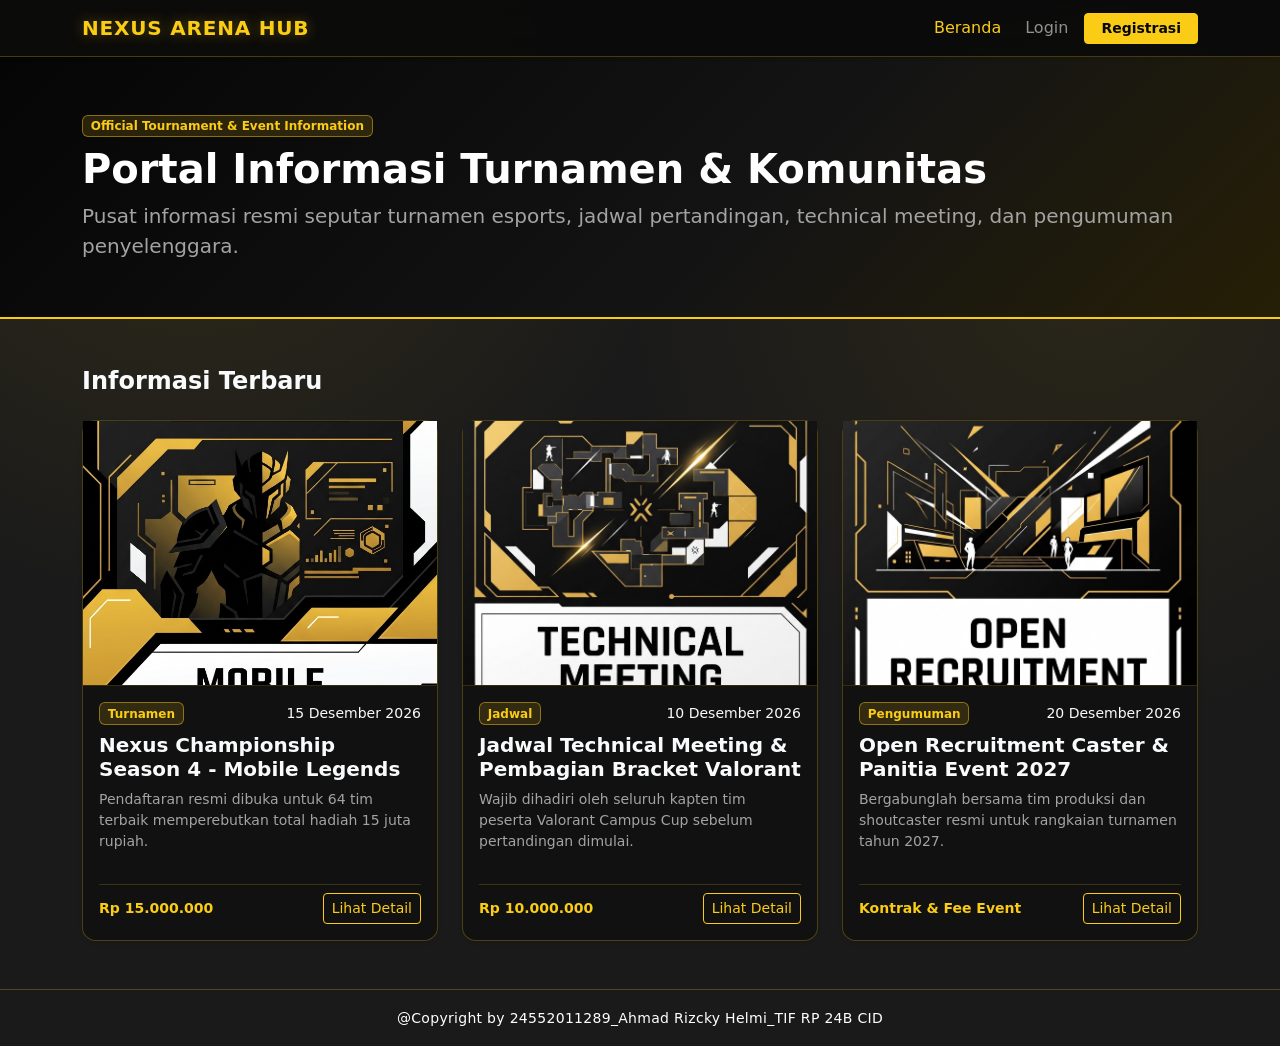
<file: project1/index.html>
<!DOCTYPE html>
<html lang="id">

<head>
  <meta charset="UTF-8" />
  <meta name="viewport" content="width=device-width, initial-scale=1.0" />
  <title>Nexus Arena Hub - Portal Informasi Turnamen</title>
  <link href="https://cdn.jsdelivr.net/npm/bootstrap@5.3.3/dist/css/bootstrap.min.css" rel="stylesheet" />
  <link rel="stylesheet" href="styles.css" />
</head>

<body class="d-flex flex-column min-vh-100 bg-light">

  <nav class="navbar navbar-expand-lg navbar-dark sticky-top shadow-sm">
    <div class="container">
      <a class="navbar-brand fw-bold" href="index.html">NEXUS ARENA HUB</a>
      <button class="navbar-toggler" type="button" data-bs-toggle="collapse" data-bs-target="#navbarNav">
        <span class="navbar-toggler-icon"></span>
      </button>
      <div class="collapse navbar-collapse" id="navbarNav">
        <ul id="index-auth-nav" class="navbar-nav ms-auto align-items-lg-center gap-2">
          <li class="nav-item">
            <a class="nav-link active" href="index.html">Beranda</a>
          </li>
          <li class="nav-item">
            <a class="nav-link" href="login.html">Login</a>
          </li>
          <li class="nav-item">
            <a class="btn btn-primary btn-sm px-3 mt-1 mt-lg-0" href="register.html">Registrasi</a>
          </li>
        </ul>
      </div>
    </div>
  </nav>

  <header class="bg-dark text-white py-5 border-bottom border-primary border-3">
    <div class="container py-2">
      <span class="badge bg-primary mb-2">Official Tournament &amp; Event Information</span>
      <h1 class="display-6 fw-bold">Portal Informasi Turnamen &amp; Komunitas</h1>
      <p class="lead text-secondary mb-0">
        Pusat informasi resmi seputar turnamen esports, jadwal pertandingan, technical meeting, dan pengumuman
        penyelenggara.
      </p>
    </div>
  </header>


  <main class="container my-5 flex-grow-1">
    <div class="d-flex justify-content-between align-items-center mb-4">
      <h2 class="h4 fw-bold mb-0">Informasi Terbaru</h2>
    </div>

    <div id="tournament-list" class="row g-4"></div>
  </main>


  <footer class="bg-dark text-white text-center py-3 mt-auto">
    <div class="container">
      <small>@Copyright by 24552011289_Ahmad Rizcky Helmi_TIF RP 24B CID</small>
    </div>
  </footer>

  <script src="https://cdn.jsdelivr.net/npm/bootstrap@5.3.3/dist/js/bootstrap.bundle.min.js"></script>
  <script src="JS/data.js"></script>
  <script src="JS/main.js"></script>
  <script src="JS/auth.js"></script>
</body>

</html>
</file>
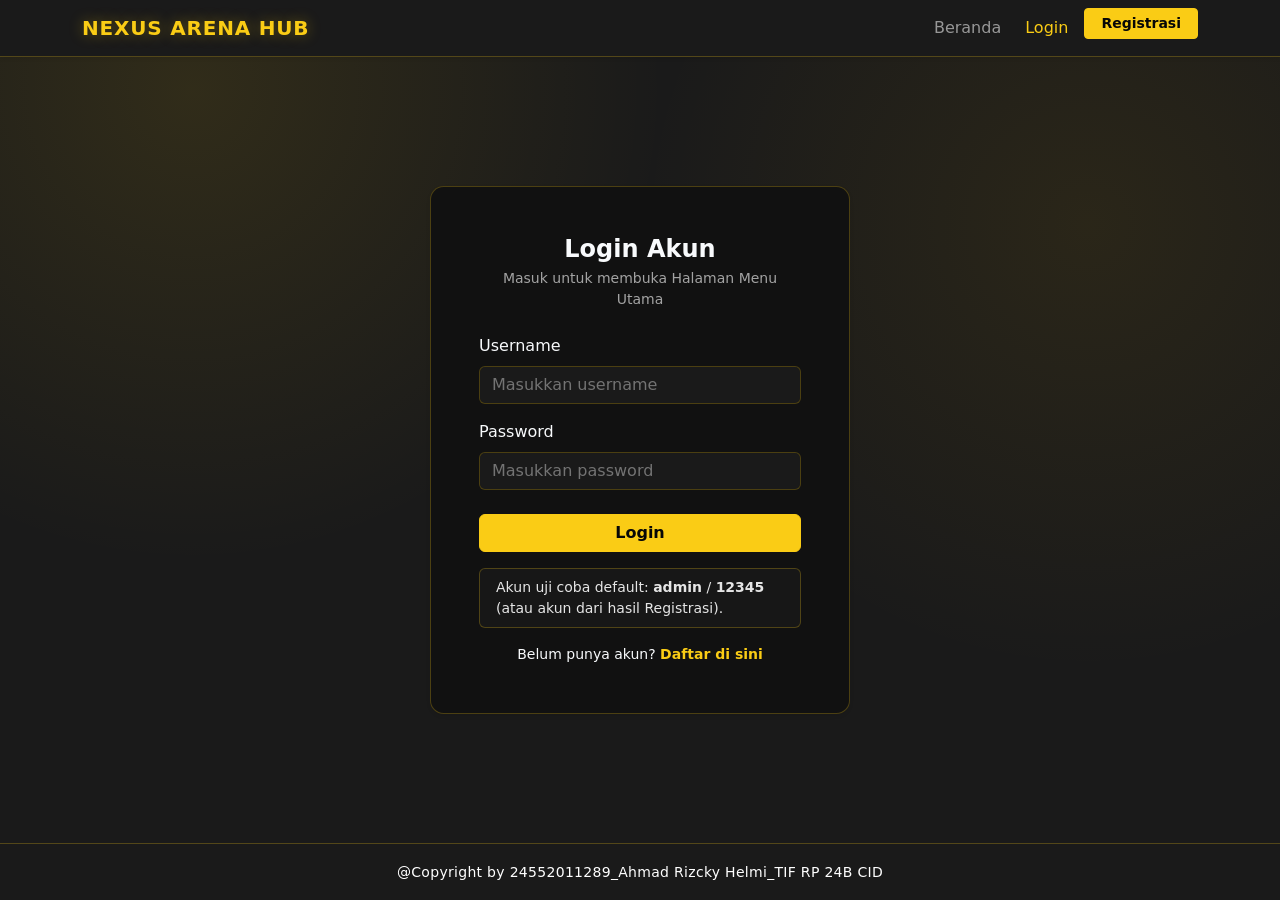
<file: project1/login.html>
<!DOCTYPE html>
<html lang="id">
<head>
  <meta charset="UTF-8" />
  <meta name="viewport" content="width=device-width, initial-scale=1.0" />
  <title>Login - Nexus Arena Hub</title>
  <link href="https://cdn.jsdelivr.net/npm/bootstrap@5.3.3/dist/css/bootstrap.min.css" rel="stylesheet" />
  <link rel="stylesheet" href="styles.css" />
</head>
<body class="d-flex flex-column min-vh-100 bg-light">

  <nav class="navbar navbar-expand-lg navbar-dark bg-dark sticky-top shadow-sm">
    <div class="container">
      <a class="navbar-brand fw-bold" href="index.html">NEXUS ARENA HUB</a>
      <button class="navbar-toggler" type="button" data-bs-toggle="collapse" data-bs-target="#navbarNav">
        <span class="navbar-toggler-icon"></span>
      </button>
      <div class="collapse navbar-collapse" id="navbarNav">
        <ul class="navbar-nav ms-auto gap-2">
          <li class="nav-item">
            <a class="nav-link" href="index.html">Beranda</a>
          </li>
          <li class="nav-item">
            <a class="nav-link active" href="login.html">Login</a>
          </li>
          <li class="nav-item">
            <a class="btn btn-primary btn-sm px-3 mt-1 mt-lg-0" href="register.html">Registrasi</a>
          </li>
        </ul>
      </div>
    </div>
  </nav>

  <main class="container my-5 flex-grow-1 d-flex align-items-center justify-content-center">
    <div class="card shadow-sm border-0 w-100" style="max-width: 420px;">
      <div class="card-body p-4 p-md-5">
        <h1 class="h4 fw-bold text-center mb-1">Login Akun</h1>
        <p class="text-muted text-center small mb-4">Masuk untuk membuka Halaman Menu Utama</p>

        <div id="login-alert"></div>

        <form id="login-form">
          <div class="mb-3">
            <label for="login-username" class="form-label">Username</label>
            <input type="text" class="form-control" id="login-username" placeholder="Masukkan username" required />
          </div>
          <div class="mb-4">
            <label for="login-password" class="form-label">Password</label>
            <input type="password" class="form-control" id="login-password" placeholder="Masukkan password" required />
          </div>
          <button type="submit" class="btn btn-primary w-100 fw-semibold">Login</button>
        </form>

        <div class="alert alert-secondary mt-3 mb-0 py-2 px-3 small">
          Akun uji coba default: <strong>admin</strong> / <strong>12345</strong> (atau akun dari hasil Registrasi).
        </div>

        <div class="text-center mt-3 small">
          Belum punya akun? <a href="register.html" class="text-decoration-none fw-semibold">Daftar di sini</a>
        </div>
      </div>
    </div>
  </main>

  <footer class="bg-dark text-white text-center py-3 mt-auto">
    <div class="container">
      <small>@Copyright by 24552011289_Ahmad Rizcky Helmi_TIF RP 24B CID</small>
    </div>
  </footer>

  <script src="https://cdn.jsdelivr.net/npm/bootstrap@5.3.3/dist/js/bootstrap.bundle.min.js"></script>
  <script src="JS/auth.js"></script>
</body>
</html>
</file>
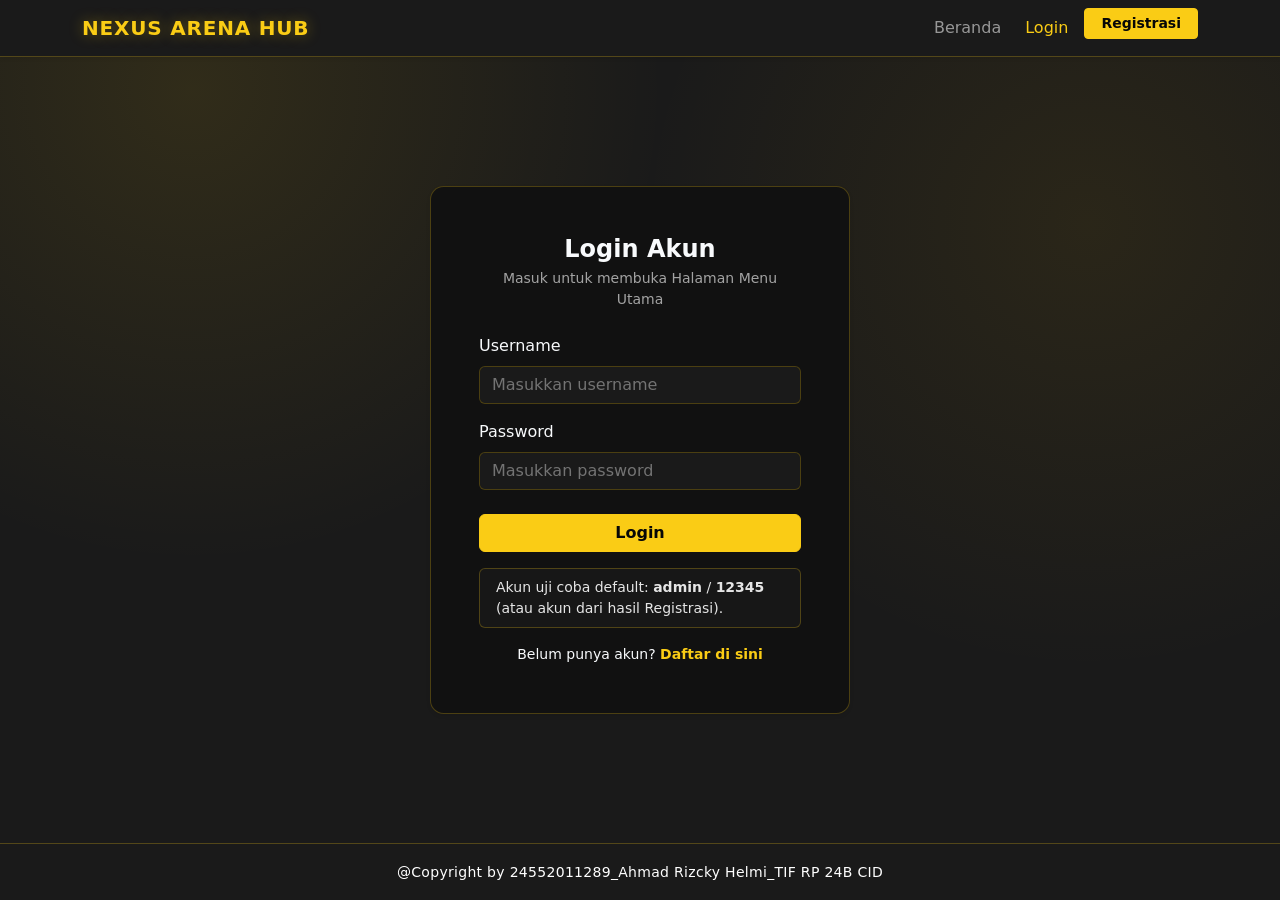
<file: project1/menu.html>
<!DOCTYPE html>
<html lang="id">
<head>
  <meta charset="UTF-8" />
  <meta name="viewport" content="width=device-width, initial-scale=1.0" />
  <title>Menu Utama - Nexus Arena Hub</title>
  <link href="https://cdn.jsdelivr.net/npm/bootstrap@5.3.3/dist/css/bootstrap.min.css" rel="stylesheet" />
  <link rel="stylesheet" href="styles.css" />
</head>
<body class="d-flex flex-column min-vh-100">

  <nav class="navbar navbar-expand-lg navbar-dark sticky-top shadow-sm">
    <div class="container">
      <a class="navbar-brand fw-bold" href="index.html">NEXUS ARENA HUB</a>
      <button class="navbar-toggler" type="button" data-bs-toggle="collapse" data-bs-target="#navbarNav">
        <span class="navbar-toggler-icon"></span>
      </button>
      <div class="collapse navbar-collapse" id="navbarNav">
        <ul class="navbar-nav ms-auto align-items-lg-center gap-2">
          <li class="nav-item">
            <a class="nav-link" href="index.html">Portal Informasi</a>
          </li>
          <li class="nav-item">
            <a class="nav-link active" href="menu.html">Menu Utama</a>
          </li>
          <li class="nav-item">
            <button id="logout-btn" class="btn btn-outline-light btn-sm px-3 mt-1 mt-lg-0">Logout</button>
          </li>
        </ul>
      </div>
    </div>
  </nav>

  <main class="container my-5 flex-grow-1">
    <div class="card shadow-sm mb-4">
      <div class="card-body p-4 d-flex flex-column flex-md-row justify-content-between align-items-md-center gap-3">
        <div>
          <span class="badge bg-primary mb-2">Status: Terautentikasi</span>
          <h1 class="h3 fw-bold mb-1">Selamat Datang, <span id="menu-user-name">Pengguna</span>!</h1>
          <p class="mb-0">
            Ini adalah Halaman Menu Utama setelah berhasil login pada Portal Informasi Turnamen Nexus Arena Hub.
          </p>
        </div>
        <div class="d-flex gap-2">
          <a href="index.html" class="btn btn-primary">Lihat Semua Informasi</a>
        </div>
      </div>
    </div>

    <div class="row g-4 mb-4">
      <div class="col-md-4">
        <div class="card shadow-sm h-100">
          <div class="card-body">
            <div class="small">Total Informasi Turnamen</div>
            <div class="h2 fw-bold text-info mt-1">3+ Info</div>
            <p class="small mb-0">Termasuk jadwal turnamen, technical meeting, dan pengumuman resmi.</p>
          </div>
        </div>
      </div>
      <div class="col-md-4">
        <div class="card shadow-sm h-100">
          <div class="card-body">
            <div class="small">Akses Cepat Detail</div>
            <div class="h5 fw-bold mt-1">Cek Jadwal &amp; Aturan</div>
            <p class="small mb-3">Buka halaman utama untuk memilih informasi dan melihat detail lengkapnya.</p>
            <a href="index.html" class="btn btn-sm btn-outline-primary">Buka Daftar</a>
          </div>
        </div>
      </div>
      <div class="col-md-4">
        <div class="card shadow-sm h-100">
          <div class="card-body">
            <div class="small">Manajemen Akun</div>
            <div class="h5 fw-bold mt-1">Sesi Aktif</div>
            <p class="small mb-3">Keluar dari sesi akun saat ini jika sudah selesai menggunakan menu utama.</p>
            <button type="button" onclick="document.getElementById('logout-btn').click()" class="btn btn-sm btn-outline-danger">
              Keluar Akun
            </button>
          </div>
        </div>
      </div>
    </div>
  </main>

  <footer class="text-center py-3 mt-auto">
    <div class="container">
      <small>@Copyright by 24552011289_Ahmad Rizcky Helmi_TIF RP 24B</small>
    </div>
  </footer>

  <script src="https://cdn.jsdelivr.net/npm/bootstrap@5.3.3/dist/js/bootstrap.bundle.min.js"></script>
  <script src="JS/auth.js"></script>
</body>
</html>
</file>
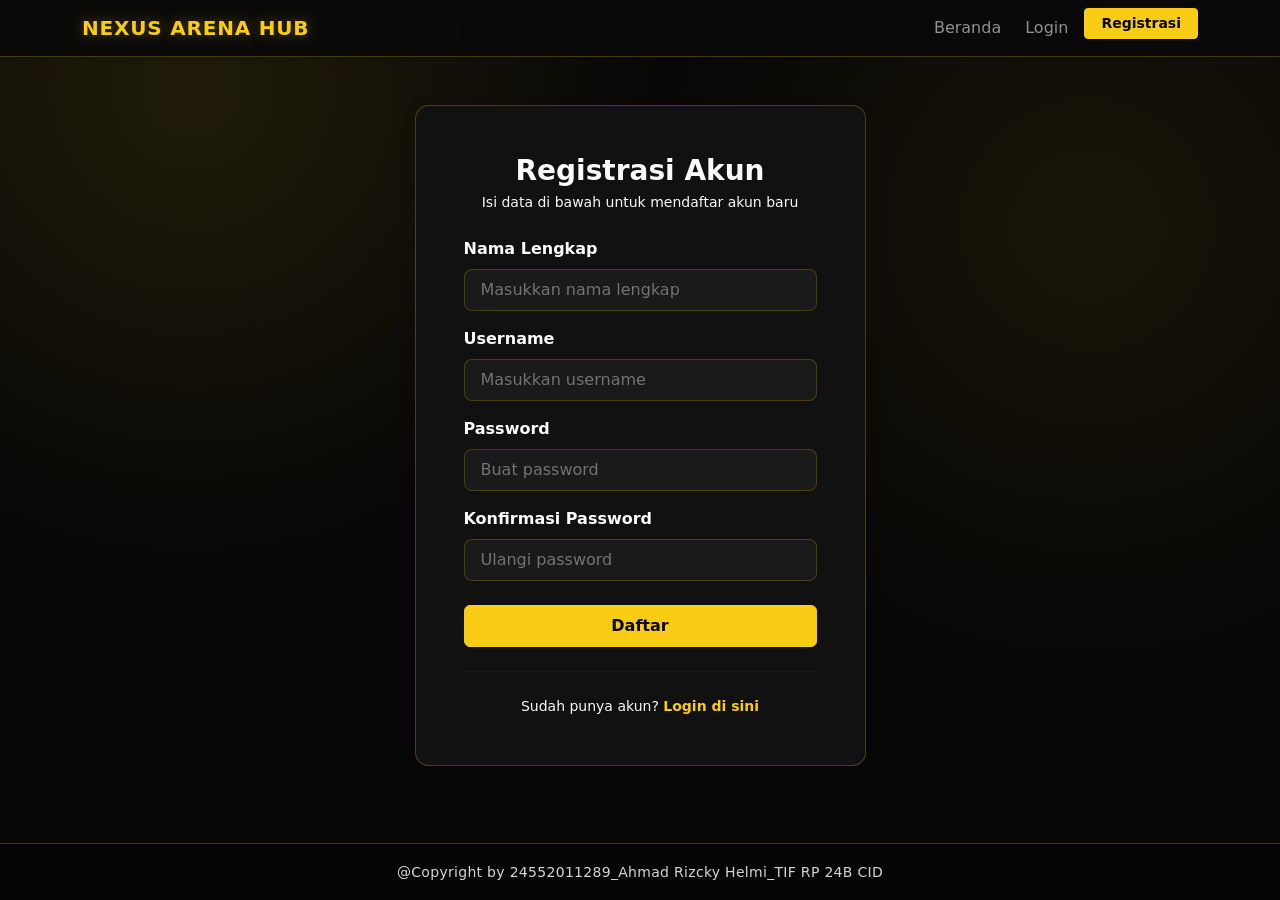
<file: project1/register.html>
<!DOCTYPE html>
<html lang="id">

<head>
  <meta charset="UTF-8" />
  <meta name="viewport" content="width=device-width, initial-scale=1.0" />
  <title>Registrasi - Nexus Arena Hub</title>
  <link href="https://cdn.jsdelivr.net/npm/bootstrap@5.3.3/dist/css/bootstrap.min.css" rel="stylesheet" />
  <link rel="stylesheet" href="styles.css" />
</head>

<body class="d-flex flex-column min-vh-100">

  <nav class="navbar navbar-expand-lg navbar-dark sticky-top shadow-sm">
    <div class="container">
      <a class="navbar-brand fw-bold" href="index.html">NEXUS ARENA HUB</a>
      <button class="navbar-toggler" type="button" data-bs-toggle="collapse" data-bs-target="#navbarNav">
        <span class="navbar-toggler-icon"></span>
      </button>
      <div class="collapse navbar-collapse" id="navbarNav">
        <ul class="navbar-nav ms-auto gap-2">
          <li class="nav-item">
            <a class="nav-link" href="index.html">Beranda</a>
          </li>
          <li class="nav-item">
            <a class="nav-link" href="login.html">Login</a>
          </li>
          <li class="nav-item">
            <a class="btn btn-primary btn-sm px-3 mt-1 mt-lg-0 active" href="register.html">Registrasi</a>
          </li>
        </ul>
      </div>
    </div>
  </nav>

  <main class="container py-5 flex-grow-1">
    <div class="row justify-content-center">
      <div class="col-12 col-sm-10 col-md-7 col-lg-5">
        <div class="card shadow border-0">
          <div class="card-body p-4 p-sm-5">
            <div class="text-center mb-4">
              <h1 class="h3 fw-bold mb-1">Registrasi Akun</h1>
              <p class="small mb-0">Isi data di bawah untuk mendaftar akun baru</p>
            </div>

            <div id="register-alert"></div>

            <form id="register-form">
              <div class="mb-3">
                <label for="reg-name" class="form-label fw-semibold">Nama Lengkap</label>
                <input type="text" class="form-control form-control-lg fs-6" id="reg-name"
                  placeholder="Masukkan nama lengkap" required />
              </div>

              <div class="mb-3">
                <label for="reg-username" class="form-label fw-semibold">Username</label>
                <input type="text" class="form-control form-control-lg fs-6" id="reg-username"
                  placeholder="Masukkan username" required />
              </div>

              <div class="mb-3">
                <label for="reg-password" class="form-label fw-semibold">Password</label>
                <input type="password" class="form-control form-control-lg fs-6" id="reg-password"
                  placeholder="Buat password" required />
              </div>

              <div class="mb-4">
                <label for="reg-confirm" class="form-label fw-semibold">Konfirmasi Password</label>
                <input type="password" class="form-control form-control-lg fs-6" id="reg-confirm"
                  placeholder="Ulangi password" required />
              </div>

              <button type="submit" class="btn btn-primary w-100 py-2 fw-semibold">
                Daftar
              </button>
            </form>

            <hr class="my-4" />

            <div class="text-center small">
              Sudah punya akun?
              <a href="login.html" class="text-decoration-none fw-semibold">Login di sini</a>
            </div>
          </div>
        </div>
      </div>
    </div>
  </main>

  <footer class="text-center py-3 mt-auto">
    <div class="container">
      <small>@Copyright by 24552011289_Ahmad Rizcky Helmi_TIF RP 24B CID</small>
    </div>
  </footer>

  <script src="https://cdn.jsdelivr.net/npm/bootstrap@5.3.3/dist/js/bootstrap.bundle.min.js"></script>
  <script src="JS/auth.js"></script>
</body>

</html>
</file>
<file: project1/styles.css>
:root {
  --bg-black-main: #070707;
  --bg-black-card: #111111;
  --bg-black-elevated: #1a1a1a;
  --border-yellow: rgba(250, 204, 21, 0.25);
  --accent-yellow: #facc15;
  --accent-yellow-hover: #eab308;
  --text-light: #f8fafc;
  --text-muted-dark: #a3a3a3;
}

body {
  font-family: "Segoe UI", system-ui, -apple-system, sans-serif;
  background-color: var(--bg-black-main) !important;
  color: var(--text-light) !important;
  background-image:
    radial-gradient(circle at 15% 10%, rgba(250, 204, 21, 0.10), transparent 35%),
    radial-gradient(circle at 85% 25%, rgba(234, 179, 8, 0.08), transparent 35%);
}

.navbar {
  background-color: rgba(10, 10, 10, 0.94) !important;
  backdrop-filter: blur(10px);
  border-bottom: 1px solid var(--border-yellow);
}

.navbar-brand {
  color: var(--accent-yellow) !important;
  letter-spacing: 0.8px;
  text-shadow: 0 0 14px rgba(250, 204, 21, 0.35);
}

.nav-link:hover,
.nav-link.active {
  color: var(--accent-yellow) !important;
}

header.bg-dark {
  background: linear-gradient(135deg, #050505 0%, #141414 60%, #261f06 100%) !important;
  border-bottom: 2px solid var(--accent-yellow) !important;
}

.card {
  background-color: var(--bg-black-card) !important;
  color: var(--text-light) !important;
  border: 1px solid var(--border-yellow) !important;
  border-radius: 0.85rem;
  transition: transform 0.22s ease, box-shadow 0.22s ease, border-color 0.22s ease;
}

.card:hover {
  transform: translateY(-5px);
  border-color: var(--accent-yellow) !important;
  box-shadow: 0 10px 26px rgba(250, 204, 21, 0.16) !important;
}

.card-text,
.text-secondary,
.text-muted {
  color: var(--text-muted-dark) !important;
}

.text-dark {
  color: var(--text-light) !important;
}

.text-info,
.text-primary {
  color: var(--accent-yellow) !important;
}

.btn-primary {
  background-color: var(--accent-yellow) !important;
  border-color: var(--accent-yellow) !important;
  color: #070707 !important;
  font-weight: 700;
}

.btn-primary:hover {
  background-color: var(--accent-yellow-hover) !important;
  border-color: var(--accent-yellow-hover) !important;
  color: #070707 !important;
  box-shadow: 0 0 16px rgba(250, 204, 21, 0.38);
}

.btn-outline-primary {
  color: var(--accent-yellow) !important;
  border-color: var(--accent-yellow) !important;
}

.btn-outline-primary:hover {
  background-color: var(--accent-yellow) !important;
  color: #070707 !important;
  border-color: var(--accent-yellow) !important;
}

.badge.bg-primary {
  background: rgba(250, 204, 21, 0.14) !important;
  color: var(--accent-yellow) !important;
  border: 1px solid rgba(250, 204, 21, 0.45);
}

a {
  color: var(--accent-yellow);
}

a:hover {
  color: var(--accent-yellow-hover);
}

.form-control {
  background-color: var(--bg-black-elevated) !important;
  border: 1px solid rgba(250, 204, 21, 0.25) !important;
  color: var(--text-light) !important;
}

.form-control:focus {
  border-color: var(--accent-yellow) !important;
  box-shadow: 0 0 0 0.2rem rgba(250, 204, 21, 0.2) !important;
}

.form-control::placeholder {
  color: #737373;
}

.bg-light,
.bg-dark {
  background-color: var(--bg-black-elevated) !important;
}

.alert-secondary {
  background-color: #171717 !important;
  border-color: rgba(250, 204, 21, 0.25) !important;
  color: #e5e5e5 !important;
}

hr,
.border-top {
  border-color: rgba(250, 204, 21, 0.18) !important;
}

footer {
  background-color: #050505 !important;
  border-top: 1px solid var(--border-yellow);
  color: #d4d4d4 !important;
  letter-spacing: 0.3px;
}

.poster-card-frame {
  width: 100%;
  aspect-ratio: 3 / 4;
  background-color: #090909;
  overflow: hidden;
  border-bottom: 1px solid rgba(250, 204, 21, 0.18);
}

.poster-detail-frame {
  background-color: #090909;
  display: flex;
  align-items: center;
  justify-content: center;
  overflow: hidden;
  border-right: 1px solid rgba(250, 204, 21, 0.18);
}

.poster-fit {
  width: 100%;
  height: 100%;
  object-fit: cover !important;
  display: block;
}

.page-fit-desktop {
  min-height: 100vh;
  display: flex;
  flex-direction: column;
}

@media (max-width: 1440px) {
  .poster-card-frame {
    aspect-ratio: 4 / 3; 
  }
}
</file>
